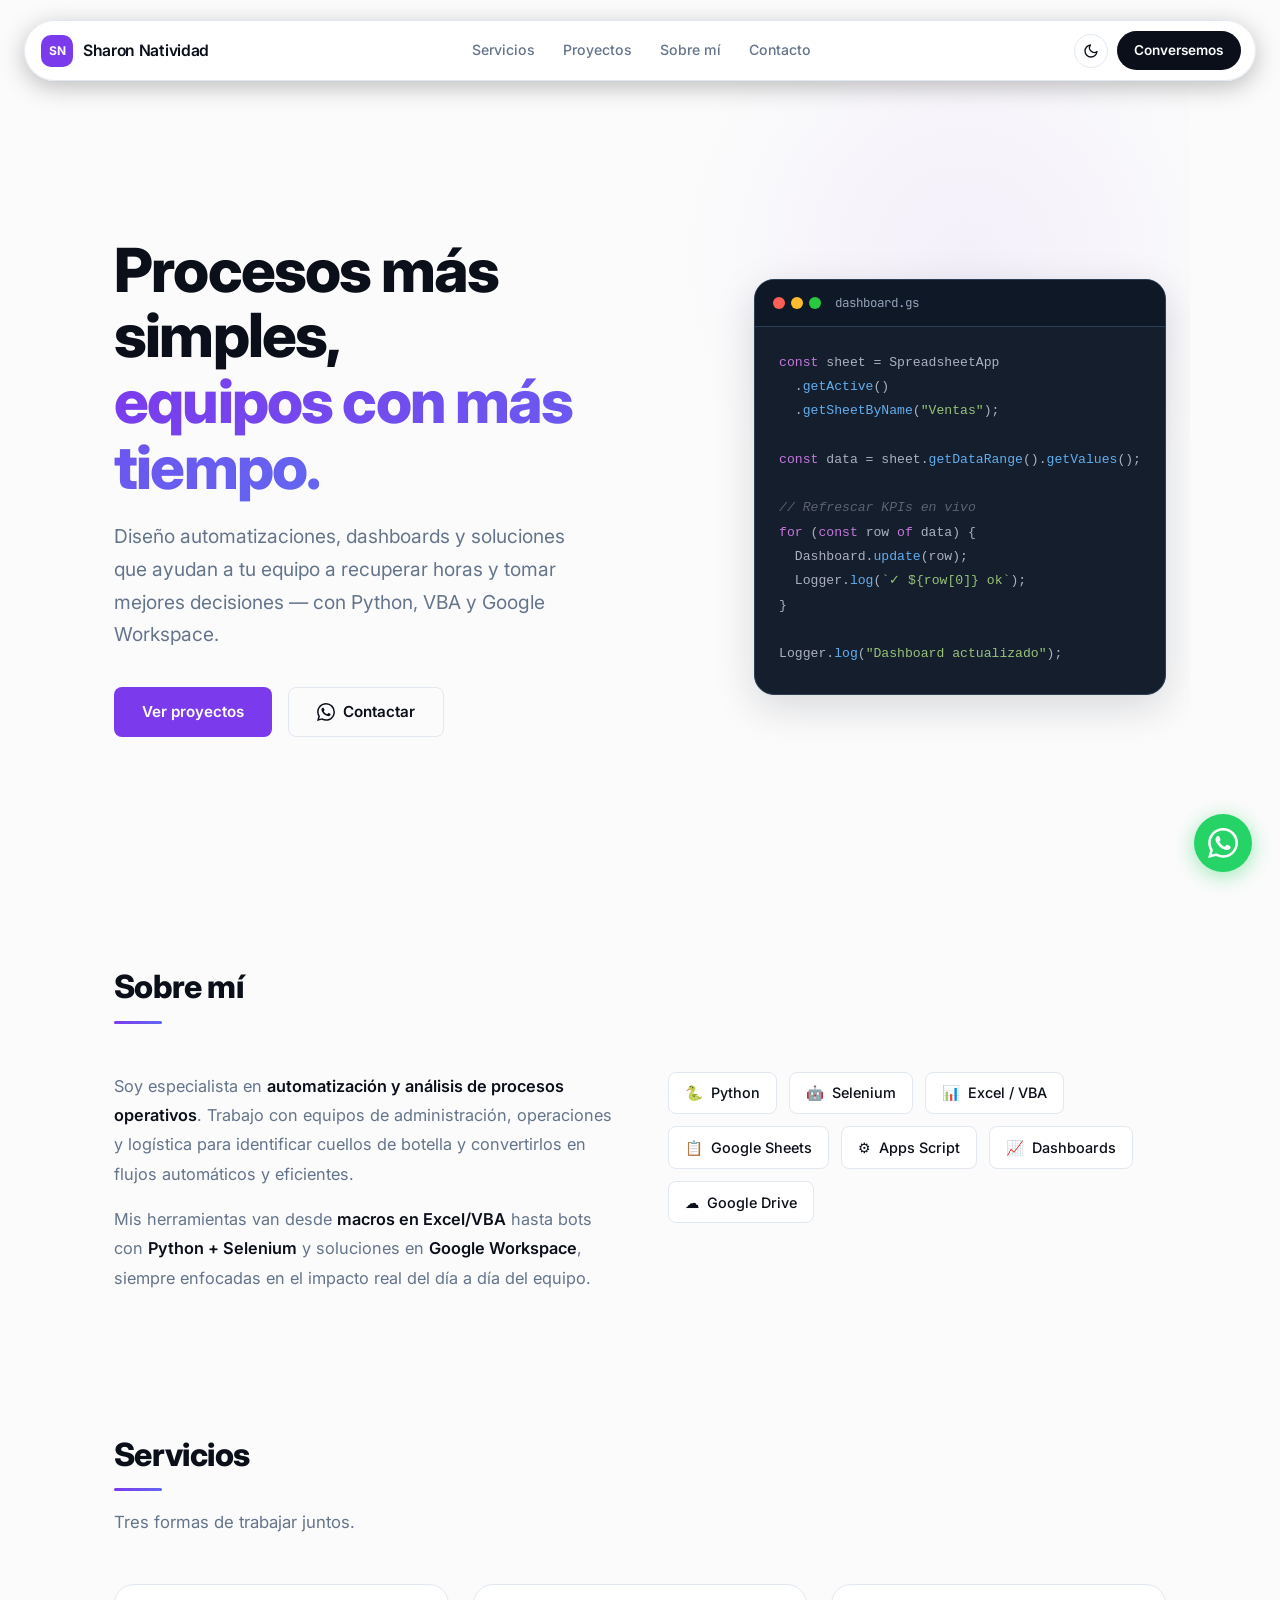
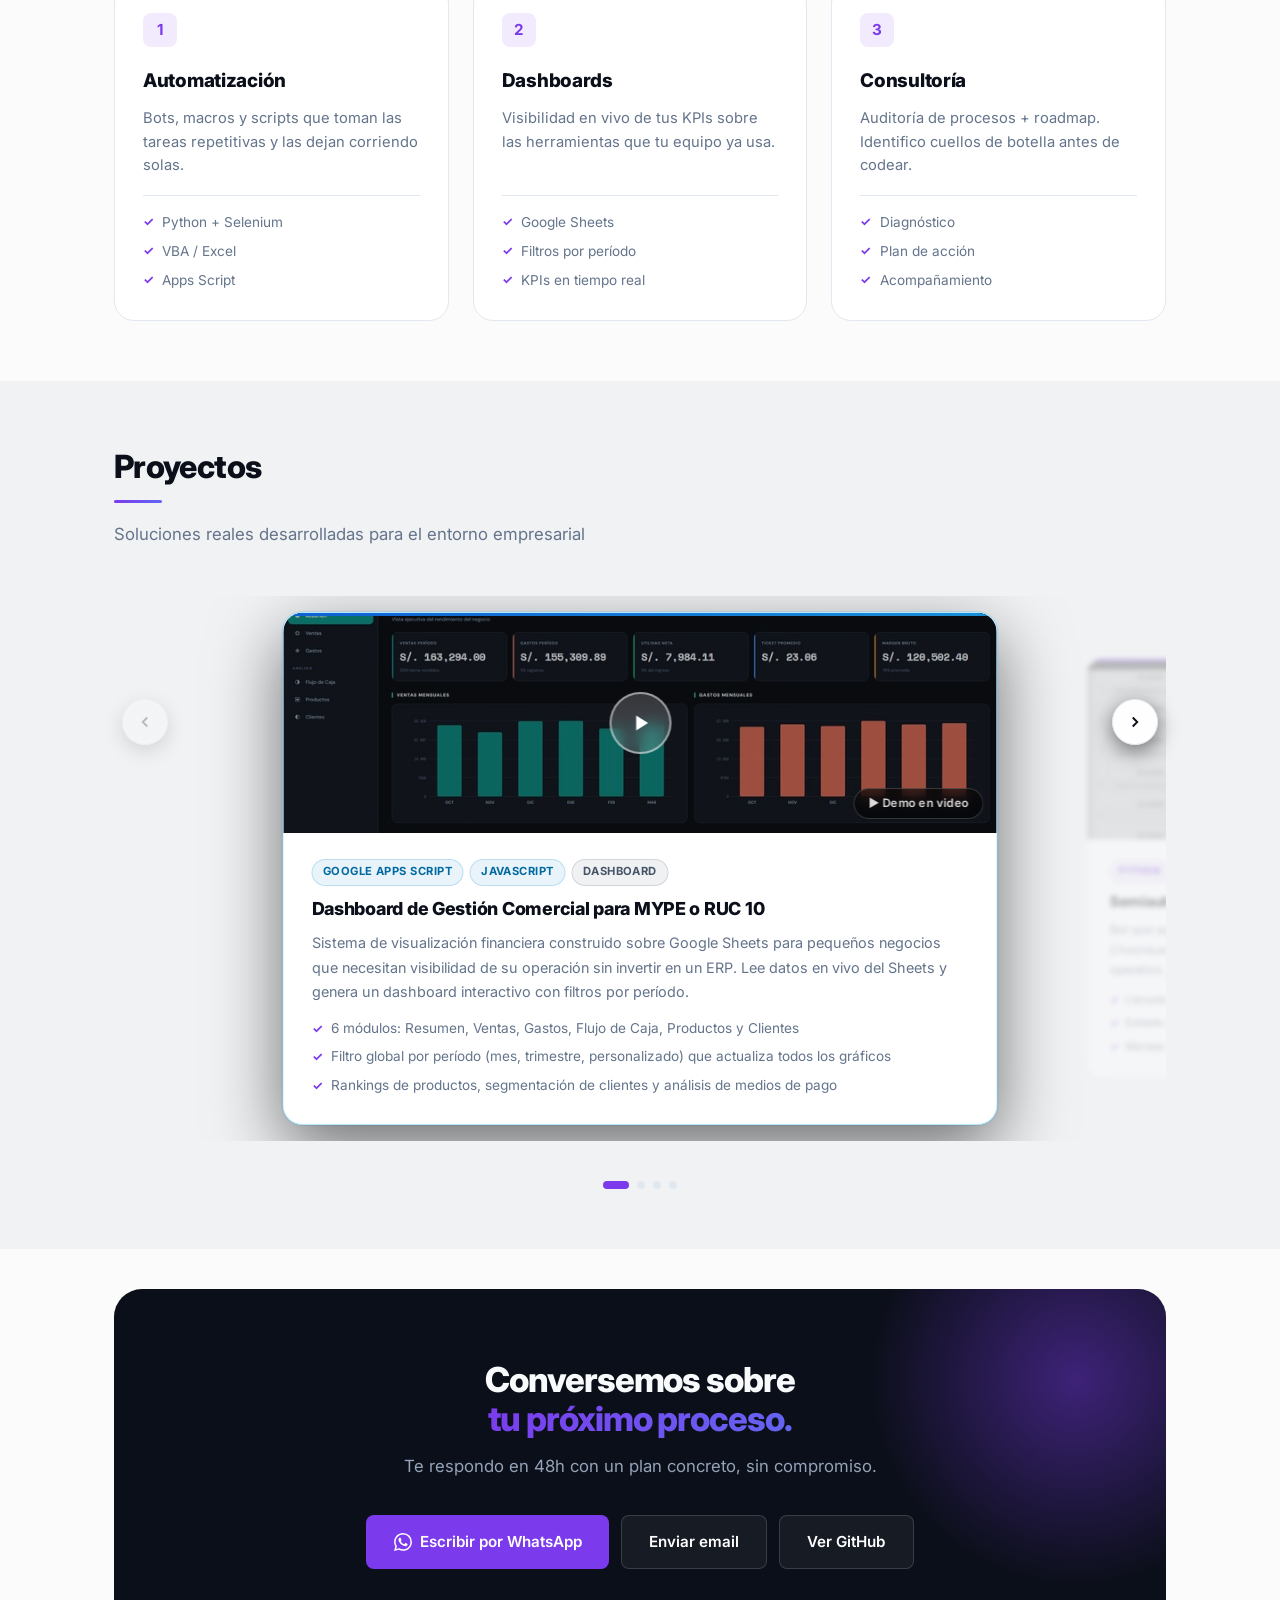
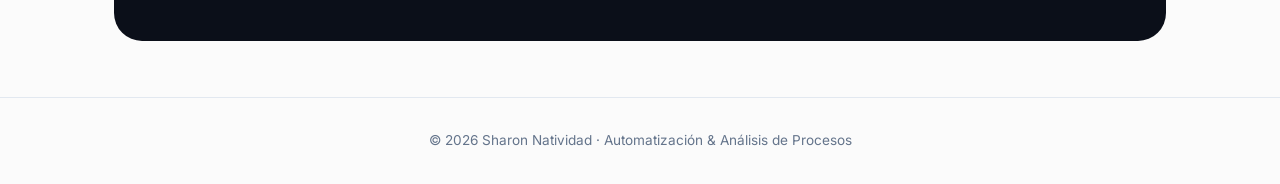
<file: index.html>
<!DOCTYPE html>
<html lang="es" data-theme="dark">

<head>
    <meta charset="UTF-8">
    <meta name="viewport" content="width=device-width, initial-scale=1.0">
    <meta name="description" content="Portafolio de Sharon Natividad – Automatización y Análisis de Procesos">
    <title>Sharon Natividad | Automatización &amp; Análisis de Procesos</title>
    <link rel="preconnect" href="https://fonts.googleapis.com">
    <link rel="preconnect" href="https://fonts.gstatic.com" crossorigin>
    <link
        href="https://fonts.googleapis.com/css2?family=Inter:wght@300;400;500;600;700;800&family=JetBrains+Mono:wght@400;500&display=swap"
        rel="stylesheet">
    <link rel="stylesheet" href="styles.css?v=11">
    <script>
        (function () {
            var saved = localStorage.getItem('theme');
            if (saved) document.documentElement.setAttribute('data-theme', saved);
            else if (window.matchMedia('(prefers-color-scheme: light)').matches)
                document.documentElement.setAttribute('data-theme', 'light');
        })();
    </script>
</head>

<body>

    <!-- ===== NAVBAR (pill flotante) ===== -->
    <header class="navbar" id="navbar">
        <a href="#" class="nav-brand">
            <div class="brand-mark">SN</div>
            <span class="brand-name">Sharon Natividad</span>
        </a>
        <nav class="nav-menu" id="navMenu">
            <a href="#servicios" class="nav-link">Servicios</a>
            <a href="#proyectos" class="nav-link">Proyectos</a>
            <a href="#sobre-mi" class="nav-link">Sobre mí</a>
            <a href="#contacto" class="nav-link">Contacto</a>
        </nav>
        <div class="nav-actions">
            <button class="theme-toggle" id="themeToggle" aria-label="Cambiar tema">
                <svg class="icon-sun" width="16" height="16" viewBox="0 0 24 24" fill="none" stroke="currentColor"
                    stroke-width="2" stroke-linecap="round" stroke-linejoin="round">
                    <circle cx="12" cy="12" r="4"></circle>
                    <path
                        d="M12 2v2M12 20v2M4.93 4.93l1.41 1.41M17.66 17.66l1.41 1.41M2 12h2M20 12h2M4.93 19.07l1.41-1.41M17.66 6.34l1.41-1.41" />
                </svg>
                <svg class="icon-moon" width="16" height="16" viewBox="0 0 24 24" fill="none" stroke="currentColor"
                    stroke-width="2" stroke-linecap="round" stroke-linejoin="round">
                    <path d="M21 12.79A9 9 0 1 1 11.21 3 7 7 0 0 0 21 12.79z" />
                </svg>
            </button>
            <a href="#contacto" class="btn-cta-nav">Conversemos</a>
            <button class="nav-hamburger" id="navToggle" aria-label="Abrir menú">
                <span></span><span></span><span></span>
            </button>
        </div>
    </header>

    <!-- ===== HERO ===== -->
    <section class="hero" id="inicio">
        <div class="hero-bg-orb"></div>
        <div class="hero-left">
            <!--<span class="hero-tag">Automatización · Análisis · Dashboards</span>-->
            <h1 class="hero-name">Procesos más simples,<br><span class="gradient-text">equipos con más tiempo.</span>
            </h1>
            <p class="hero-subtitle">Diseño automatizaciones, dashboards y soluciones que ayudan a tu equipo
                a recuperar horas y tomar mejores decisiones — con Python, VBA y Google Workspace.</p>
            <div class="hero-cta">
                <a href="#proyectos" class="btn btn-primary">Ver proyectos</a>
                <a href="https://wa.me/51949782397?text=Hola%20Sharon%2C%20vi%20tu%20portafolio%21"
                    class="btn btn-ghost" target="_blank" rel="noopener">
                    <svg class="btn-icon" viewBox="0 0 24 24" fill="currentColor">
                        <path
                            d="M17.472 14.382c-.297-.149-1.758-.867-2.03-.967-.273-.099-.471-.148-.67.15-.197.297-.767.966-.94 1.164-.173.199-.347.223-.644.075-.297-.15-1.255-.463-2.39-1.475-.883-.788-1.48-1.761-1.653-2.059-.173-.297-.018-.458.13-.606.134-.133.298-.347.446-.52.149-.174.198-.298.298-.497.099-.198.05-.371-.025-.52-.075-.149-.669-1.612-.916-2.207-.242-.579-.487-.5-.669-.51-.173-.008-.371-.01-.57-.01-.198 0-.52.074-.792.372-.272.297-1.04 1.016-1.04 2.479 0 1.462 1.065 2.875 1.213 3.074.149.198 2.096 3.2 5.077 4.487.709.306 1.262.489 1.694.625.712.227 1.36.195 1.871.118.571-.085 1.758-.719 2.006-1.413.248-.694.248-1.289.173-1.413-.074-.124-.272-.198-.57-.347m-5.421 7.403h-.004a9.87 9.87 0 01-5.031-1.378l-.361-.214-3.741.982.998-3.648-.235-.374a9.86 9.86 0 01-1.51-5.26c.001-5.45 4.436-9.884 9.888-9.884 2.64 0 5.122 1.03 6.988 2.898a9.825 9.825 0 012.893 6.994c-.003 5.45-4.437 9.884-9.885 9.884m8.413-18.297A11.815 11.815 0 0012.05 0C5.495 0 .16 5.335.157 11.892c0 2.096.547 4.142 1.588 5.945L.057 24l6.305-1.654a11.882 11.882 0 005.683 1.448h.005c6.554 0 11.89-5.335 11.893-11.893a11.821 11.821 0 00-3.48-8.413Z" />
                    </svg>
                    Contactar
                </a>
            </div>
        </div>
        <div class="hero-right">
            <div class="code-window">
                <div class="code-titlebar">
                    <div class="code-dots">
                        <span class="dot-red"></span>
                        <span class="dot-yellow"></span>
                        <span class="dot-green"></span>
                    </div>
                    <span class="code-fname">dashboard.gs</span>
                </div>
                <div class="code-body">
                    <pre><span class="c-kw">const</span> sheet = SpreadsheetApp
  .<span class="c-fn">getActive</span>()
  .<span class="c-fn">getSheetByName</span>(<span class="c-str">"Ventas"</span>);

<span class="c-kw">const</span> data = sheet.<span class="c-fn">getDataRange</span>().<span class="c-fn">getValues</span>();

<span class="c-cm">// Refrescar KPIs en vivo</span>
<span class="c-kw">for</span> (<span class="c-kw">const</span> row <span class="c-kw">of</span> data) {
  Dashboard.<span class="c-fn">update</span>(row);
  Logger.<span class="c-fn">log</span>(<span class="c-str">`✓ ${row[0]} ok`</span>);
}

Logger.<span class="c-fn">log</span>(<span class="c-str">"Dashboard actualizado"</span>);</pre>
                </div>
            </div>
        </div>
    </section>

    <!-- ===== SOBRE MÍ ===== -->
    <section class="section" id="sobre-mi">
        <div class="container">
            <h2 class="section-title">Sobre mí</h2>
            <div class="about-grid">
                <div class="about-text">
                    <p>
                        Soy especialista en <strong>automatización y análisis de procesos operativos</strong>.
                        Trabajo con equipos de administración, operaciones y logística para identificar
                        cuellos de botella y convertirlos en flujos automáticos y eficientes.
                    </p>
                    <p>
                        Mis herramientas van desde <strong>macros en Excel/VBA</strong> hasta bots con
                        <strong>Python + Selenium</strong> y soluciones en <strong>Google Workspace</strong>,
                        siempre enfocadas en el impacto real del día a día del equipo.
                    </p>
                </div>
                <div class="skills-list">
                    <div class="skill-badge"><span>🐍</span> Python</div>
                    <div class="skill-badge"><span>🤖</span> Selenium</div>
                    <div class="skill-badge"><span>📊</span> Excel / VBA</div>
                    <div class="skill-badge"><span>📋</span> Google Sheets</div>
                    <div class="skill-badge"><span>⚙️</span> Apps Script</div>
                    <div class="skill-badge"><span>📈</span> Dashboards</div>
                    <div class="skill-badge"><span>☁️</span> Google Drive</div>
                </div>
            </div>
        </div>
    </section>

    <!-- ===== SERVICIOS ===== -->
    <section class="section" id="servicios">
        <div class="container">
            <h2 class="section-title">Servicios</h2>
            <p class="section-sub">Tres formas de trabajar juntos.</p>
            <div class="services-grid">
                <article class="service-card">
                    <div class="service-num">1</div>
                    <h3>Automatización</h3>
                    <p>Bots, macros y scripts que toman las tareas repetitivas y las dejan corriendo solas.</p>
                    <ul class="service-list">
                        <li>Python + Selenium</li>
                        <li>VBA / Excel</li>
                        <li>Apps Script</li>
                    </ul>
                </article>
                <article class="service-card">
                    <div class="service-num">2</div>
                    <h3>Dashboards</h3>
                    <p>Visibilidad en vivo de tus KPIs sobre las herramientas que tu equipo ya usa.</p>
                    <ul class="service-list">
                        <li>Google Sheets</li>
                        <li>Filtros por período</li>
                        <li>KPIs en tiempo real</li>
                    </ul>
                </article>
                <article class="service-card">
                    <div class="service-num">3</div>
                    <h3>Consultoría</h3>
                    <p>Auditoría de procesos + roadmap. Identifico cuellos de botella antes de codear.</p>
                    <ul class="service-list">
                        <li>Diagnóstico</li>
                        <li>Plan de acción</li>
                        <li>Acompañamiento</li>
                    </ul>
                </article>
            </div>
        </div>
    </section>

    <!-- ===== PROYECTOS ===== -->
    <section class="section section-alt" id="proyectos">
        <div class="container">
            <h2 class="section-title">Proyectos</h2>
            <p class="section-sub">Soluciones reales desarrolladas para el entorno empresarial</p>

            <div class="carousel-wrapper">
                <div class="carousel-viewport">
                    <div class="carousel-track" id="carouselTrack">

                        <!-- Proyecto 1: Dashboard de Gestión — Café Aroma -->
                        <article class="project-card accent-blue">
                            <div class="card-thumb thumb-1" data-video="assets/demo-cafe-aroma.mp4">
                                <div class="card-thumb-overlay">
                                    <div class="play-circle">
                                        <svg viewBox="0 0 24 24" fill="white" width="26" height="26">
                                            <path d="M8 5v14l11-7z" />
                                        </svg>
                                    </div>
                                </div>
                                <span class="demo-badge">▶ Demo en video</span>
                            </div>
                            <div class="card-body">
                                <div class="card-tags">
                                    <span class="tag t-blue">Google Apps Script</span>
                                    <span class="tag t-blue">JavaScript</span>
                                    <span class="tag t-gray">Dashboard</span>
                                </div>
                                <h3>Dashboard de Gestión Comercial para MYPE o RUC 10</h3>
                                <p>Sistema de visualización financiera construido sobre Google Sheets para pequeños
                                    negocios que necesitan visibilidad de su operación sin invertir en un ERP. Lee datos
                                    en vivo del Sheets y genera un dashboard interactivo con filtros por período.</p>
                                <ul class="card-list">
                                    <li>6 módulos: Resumen, Ventas, Gastos, Flujo de Caja, Productos y Clientes</li>
                                    <li>Filtro global por período (mes, trimestre, personalizado) que actualiza todos
                                        los gráficos</li>
                                    <li>Rankings de productos, segmentación de clientes y análisis de medios de pago
                                    </li>
                                </ul>
                            </div>
                        </article>

                        <!-- Proyecto 2: Selenium Guías de Remisión -->
                        <article class="project-card accent-purple">
                            <div class="card-thumb thumb-2" data-video="assets/demo-selenium.mp4">
                                <div class="card-thumb-overlay">
                                    <div class="play-circle">
                                        <svg viewBox="0 0 24 24" fill="white" width="26" height="26">
                                            <path d="M8 5v14l11-7z" />
                                        </svg>
                                    </div>
                                </div>
                                <span class="demo-badge">▶ Demo en video</span>
                            </div>
                            <div class="card-body">
                                <div class="card-tags">
                                    <span class="tag t-purple">Python</span>
                                    <span class="tag t-purple">Selenium</span>
                                    <span class="tag t-gray">Chromium</span>
                                </div>
                                <h3>Semiautomatización de Guías de Remisión</h3>
                                <p>Bot que automatiza el llenado masivo de items en las guías de remisión en el portal
                                    eFact. Usa Chromium en lugar de Chrome para mantener estabilidad ante
                                    actualizaciones del sistema operativo.</p>
                                <ul class="card-list">
                                    <li>Llenado masivo de items desde archivo de datos con limpieza de datos previa</li>
                                    <li>Estable ante actualizaciones del SO</li>
                                    <li>Manejo automático de errores y reintentos</li>
                                </ul>
                            </div>
                        </article>

                        <!-- Proyecto 3: Caja Chica Operaciones -->
                        <article class="project-card accent-green">
                            <div class="card-thumb thumb-3" data-video="assets/demo-cajachica.mp4">
                                <div class="card-thumb-overlay">
                                    <div class="play-circle">
                                        <svg viewBox="0 0 24 24" fill="white" width="26" height="26">
                                            <path d="M8 5v14l11-7z" />
                                        </svg>
                                    </div>
                                </div>
                                <span class="demo-badge">▶ Demo en video</span>
                            </div>
                            <div class="card-body">
                                <div class="card-tags">
                                    <span class="tag t-green">Google Sheets</span>
                                    <span class="tag t-green">Apps Script</span>
                                    <span class="tag t-green">Drive</span>
                                </div>
                                <h3>Caja Chica Operaciones — Gestión de Fotos</h3>
                                <p>Solución en Google Sheets que permite al asistente subir comprobantes fotográficos
                                    directamente desde la planilla. Reemplazó la búsqueda manual en WhatsApp por acceso
                                    directo a Drive corporativo.</p>
                                <ul class="card-list">
                                    <li>Eliminó la búsqueda manual en WhatsApp</li>
                                    <li>Fotos organizadas por línea de negocio en Drive</li>
                                    <li>Estado automático: Completo / Con fotos</li>
                                </ul>
                            </div>
                        </article>

                        <!-- Proyecto 4: Asignación de Combustible -->
                        <article class="project-card accent-orange">
                            <div class="card-thumb thumb-4" data-video="assets/demo-combustible.mp4">
                                <div class="card-thumb-overlay">
                                    <div class="play-circle">
                                        <svg viewBox="0 0 24 24" fill="white" width="26" height="26">
                                            <path d="M8 5v14l11-7z" />
                                        </svg>
                                    </div>
                                </div>
                                <span class="demo-badge">▶ Demo en video</span>
                            </div>
                            <div class="card-body">
                                <div class="card-tags">
                                    <span class="tag t-orange">VBA</span>
                                    <span class="tag t-orange">Excel</span>
                                    <span class="tag t-gray">Macro</span>
                                </div>
                                <h3>Asignación de Combustible por Negocio</h3>
                                <p>Macro Excel para la gestión de combustible de flota. El asistente registra los viajes
                                    por vehículo (PLACA_XXX / PLACA_YYY), cierra el corte y el sistema distribuye el
                                    costo
                                    entre negocios automáticamente.</p>
                                <ul class="card-list">
                                    <li>Gestión de cortes por vehículo</li>
                                    <li>Distribución automática de costos por negocio</li>
                                    <li>Panel de edición e historial de cortes</li>
                                </ul>
                            </div>
                        </article>

                    </div>
                </div>

                <button class="carousel-btn" id="carouselPrev" aria-label="Proyecto anterior">
                    <svg viewBox="0 0 24 24" fill="none" stroke="currentColor" stroke-width="2.5" width="18"
                        height="18">
                        <path d="M15 18l-6-6 6-6" />
                    </svg>
                </button>
                <button class="carousel-btn" id="carouselNext" aria-label="Proyecto siguiente">
                    <svg viewBox="0 0 24 24" fill="none" stroke="currentColor" stroke-width="2.5" width="18"
                        height="18">
                        <path d="M9 18l6-6-6-6" />
                    </svg>
                </button>

                <div class="carousel-dots" id="carouselDots">
                    <button class="dot" data-index="0" aria-label="Proyecto 1"></button>
                    <button class="dot" data-index="1" aria-label="Proyecto 2"></button>
                    <button class="dot" data-index="2" aria-label="Proyecto 3"></button>
                    <button class="dot" data-index="3" aria-label="Proyecto 4"></button>
                </div>
            </div>
        </div>
    </section>

    <!-- ===== CONTACTO (CTA card con glow) ===== -->
    <section class="cta-section" id="contacto">
        <div class="container">
            <div class="cta-card">
                <div class="cta-glow"></div>
                <h2>Conversemos sobre<br><span class="gradient-text">tu próximo proceso.</span></h2>
                <p>Te respondo en 48h con un plan concreto, sin compromiso.</p>
                <div class="cta-actions">
                    <a href="https://wa.me/51949782397?text=Hola%20Sharon%2C%20vi%20tu%20portafolio%20y%20me%20interesa%20hablar%20contigo"
                        class="btn btn-primary" target="_blank" rel="noopener">
                        <svg class="btn-icon" viewBox="0 0 24 24" fill="currentColor">
                            <path
                                d="M17.472 14.382c-.297-.149-1.758-.867-2.03-.967-.273-.099-.471-.148-.67.15-.197.297-.767.966-.94 1.164-.173.199-.347.223-.644.075-.297-.15-1.255-.463-2.39-1.475-.883-.788-1.48-1.761-1.653-2.059-.173-.297-.018-.458.13-.606.134-.133.298-.347.446-.52.149-.174.198-.298.298-.497.099-.198.05-.371-.025-.52-.075-.149-.669-1.612-.916-2.207-.242-.579-.487-.5-.669-.51-.173-.008-.371-.01-.57-.01-.198 0-.52.074-.792.372-.272.297-1.04 1.016-1.04 2.479 0 1.462 1.065 2.875 1.213 3.074.149.198 2.096 3.2 5.077 4.487.709.306 1.262.489 1.694.625.712.227 1.36.195 1.871.118.571-.085 1.758-.719 2.006-1.413.248-.694.248-1.289.173-1.413-.074-.124-.272-.198-.57-.347m-5.421 7.403h-.004a9.87 9.87 0 01-5.031-1.378l-.361-.214-3.741.982.998-3.648-.235-.374a9.86 9.86 0 01-1.51-5.26c.001-5.45 4.436-9.884 9.888-9.884 2.64 0 5.122 1.03 6.988 2.898a9.825 9.825 0 012.893 6.994c-.003 5.45-4.437 9.884-9.885 9.884m8.413-18.297A11.815 11.815 0 0012.05 0C5.495 0 .16 5.335.157 11.892c0 2.096.547 4.142 1.588 5.945L.057 24l6.305-1.654a11.882 11.882 0 005.683 1.448h.005c6.554 0 11.89-5.335 11.893-11.893a11.821 11.821 0 00-3.48-8.413Z" />
                        </svg>
                        Escribir por WhatsApp
                    </a>
                    <a href="mailto:natize.sh7@gmail.com" class="btn btn-ghost">
                        Enviar email
                    </a>
                    <a href="https://github.com/SharonNatize" class="btn btn-ghost" target="_blank" rel="noopener">
                        Ver GitHub
                    </a>
                </div>
            </div>
        </div>
    </section>

    <!-- ===== FOOTER ===== -->
    <footer class="footer">
        <p>© <span id="year"></span> Sharon Natividad · Automatización &amp; Análisis de Procesos</p>
    </footer>

    <!-- ===== WHATSAPP FLOTANTE ===== -->
    <a class="wa-float" href="https://wa.me/51949782397?text=Hola%20Sharon%2C%20vi%20tu%20portafolio%21" target="_blank"
        rel="noopener" aria-label="Contactar por WhatsApp">
        <svg viewBox="0 0 24 24" fill="white" width="30" height="30">
            <path
                d="M17.472 14.382c-.297-.149-1.758-.867-2.03-.967-.273-.099-.471-.148-.67.15-.197.297-.767.966-.94 1.164-.173.199-.347.223-.644.075-.297-.15-1.255-.463-2.39-1.475-.883-.788-1.48-1.761-1.653-2.059-.173-.297-.018-.458.13-.606.134-.133.298-.347.446-.52.149-.174.198-.298.298-.497.099-.198.05-.371-.025-.52-.075-.149-.669-1.612-.916-2.207-.242-.579-.487-.5-.669-.51-.173-.008-.371-.01-.57-.01-.198 0-.52.074-.792.372-.272.297-1.04 1.016-1.04 2.479 0 1.462 1.065 2.875 1.213 3.074.149.198 2.096 3.2 5.077 4.487.709.306 1.262.489 1.694.625.712.227 1.36.195 1.871.118.571-.085 1.758-.719 2.006-1.413.248-.694.248-1.289.173-1.413-.074-.124-.272-.198-.57-.347m-5.421 7.403h-.004a9.87 9.87 0 01-5.031-1.378l-.361-.214-3.741.982.998-3.648-.235-.374a9.86 9.86 0 01-1.51-5.26c.001-5.45 4.436-9.884 9.888-9.884 2.64 0 5.122 1.03 6.988 2.898a9.825 9.825 0 012.893 6.994c-.003 5.45-4.437 9.884-9.885 9.884m8.413-18.297A11.815 11.815 0 0012.05 0C5.495 0 .16 5.335.157 11.892c0 2.096.547 4.142 1.588 5.945L.057 24l6.305-1.654a11.882 11.882 0 005.683 1.448h.005c6.554 0 11.89-5.335 11.893-11.893a11.821 11.821 0 00-3.48-8.413Z" />
        </svg>
    </a>

    <!-- ===== MODAL DEMO ===== -->
    <div class="modal-overlay" id="demoModal" role="dialog" aria-modal="true" aria-label="Demo del proyecto">
        <div class="modal-inner">
            <button class="modal-close" id="modalClose" aria-label="Cerrar">
                <svg viewBox="0 0 24 24" fill="none" stroke="currentColor" stroke-width="2.5" width="18" height="18">
                    <path d="M18 6L6 18M6 6l12 12" />
                </svg>
            </button>
            <video class="modal-video" id="modalVideo" controls></video>
        </div>
    </div>

    <script src="script.js?v=8"></script>
</body>

</html>
</file>
<file: styles.css>
/* ===========================================
   SHARON NATIVIDAD · PORTFOLIO
   styles.css · v2 · Peek Carousel mejorado
   =========================================== */

:root {
    --bg:         #0B0F19;
    --bg-alt:     #0F1525;
    --surface:    #0F1525;
    --surface2:   #1E293B;
    --border:     #1E293B;
    --text:       #F8FAFC;
    --text-muted: #94A3B8;
    --accent:     #7C3AED;
    --accent2:    #A78BFA;
    --green:      #4ade80;
    --orange:     #fb923c;
    --wa:         #25D366;
    --radius:     12px;
    --radius-lg:  20px;
    --shadow:     0 4px 24px rgba(0, 0, 0, .4);
    --transition: 0.25s ease;
}

[data-theme="light"] {
    --bg:         #FBFBFB;
    --bg-alt:     #F1F2F4;
    --surface:    #FFFFFF;
    --surface2:   #F1F5F9;
    --border:     #E2E8F0;
    --text:       #0B0F19;
    --text-muted: #64748B;
    --accent:     #7C3AED;
    --accent2:    #6366F1;
    --green:      #16a34a;
    --orange:     #ea580c;
    --shadow:     0 4px 24px rgba(15, 23, 42, .08);
}

html { transition: background-color 0.3s ease, color 0.3s ease; }

*, *::before, *::after { box-sizing: border-box; margin: 0; padding: 0; }
html { scroll-behavior: smooth; font-size: 16px; }
body { font-family: 'Inter', system-ui, -apple-system, sans-serif; background: var(--bg); color: var(--text); line-height: 1.6; overflow-x: hidden; }
a { text-decoration: none; color: inherit; }
ul { list-style: none; }
img, svg { display: block; }

/* ===== UTILITIES ===== */
.container { max-width: 1100px; margin: 0 auto; padding: 0 1.5rem; }
.section { padding: 3.75rem 0; }
.section-alt { background: var(--bg-alt); }
.section-title { font-size: clamp(1.6rem, 3vw, 2rem); font-weight: 800; letter-spacing: -0.02em; display: inline-block; margin-bottom: 0.5rem; }
.section-title::after { content: ''; display: block; width: 48px; height: 3px; background: linear-gradient(90deg, var(--accent), var(--accent2)); border-radius: 2px; margin-top: 0.5rem; }
.section-sub { color: var(--text-muted); font-size: 1.05rem; margin-top: 0.6rem; margin-bottom: 3rem; }
.accent { color: var(--accent); }
.gradient-text { background: linear-gradient(135deg, var(--accent) 0%, var(--accent2) 100%); -webkit-background-clip: text; -webkit-text-fill-color: transparent; background-clip: text; }

/* ===== BUTTONS ===== */
.btn { display: inline-flex; align-items: center; gap: 0.5rem; padding: 0.75rem 1.75rem; border-radius: 8px; font-weight: 600; font-size: 0.95rem; cursor: pointer; border: none; transition: all var(--transition); white-space: nowrap; }
.btn-primary { background: var(--accent); color: #ffffff; }
.btn-primary:hover { background: #A78BFA; transform: translateY(-2px); box-shadow: 0 8px 24px rgba(124, 58, 237, 0.3); }
.btn-ghost { background: transparent; color: var(--text); border: 1.5px solid var(--border); }
.btn-ghost:hover { border-color: var(--accent); color: var(--accent); transform: translateY(-2px); }
.btn-icon { width: 18px; height: 18px; flex-shrink: 0; }
.btn-wa { background: var(--wa); color: #fff; padding: 0.9rem 2rem; font-size: 1rem; gap: 0.6rem; }
.btn-wa:hover { background: #1dba5a; transform: translateY(-2px); box-shadow: 0 8px 24px rgba(37, 211, 102, 0.35); }
.btn-gh { background: var(--surface); color: var(--text); border: 1.5px solid var(--border); padding: 0.9rem 2rem; font-size: 1rem; gap: 0.6rem; }
.btn-gh:hover { border-color: var(--text-muted); transform: translateY(-2px); }

/* ===== NAVBAR (pill flotante) ===== */
.navbar {
    position: sticky;
    top: 20px;
    z-index: 100;
    margin: 20px 24px 0;
    padding: 10px 14px 10px 16px;
    background: rgba(11, 15, 25, 0.85);
    backdrop-filter: blur(14px);
    -webkit-backdrop-filter: blur(14px);
    border: 1px solid var(--border);
    border-radius: 999px;
    display: flex;
    align-items: center;
    justify-content: space-between;
    gap: 1rem;
    box-shadow: 0 6px 24px rgba(0, 0, 0, 0.25);
    transition: box-shadow var(--transition);
}
.nav-brand { display: flex; align-items: center; gap: 10px; font-size: 0.98rem; font-weight: 600; letter-spacing: -0.02em; color: var(--text); }
.brand-mark { width: 32px; height: 32px; background: var(--accent); border-radius: 10px; display: grid; place-items: center; color: #ffffff; font-size: 12px; font-weight: 700; letter-spacing: 0; }
.brand-name { white-space: nowrap; }
.nav-menu { display: flex; gap: 1.75rem; }
.nav-link { font-size: 0.88rem; font-weight: 500; color: var(--text-muted); position: relative; transition: color var(--transition); }
.nav-link::after { content: ''; position: absolute; bottom: -4px; left: 0; width: 0; height: 2px; background: var(--accent); border-radius: 2px; transition: width var(--transition); }
.nav-link:hover { color: var(--text); }
.nav-link:hover::after { width: 100%; }
.nav-hamburger { display: none; flex-direction: column; gap: 5px; background: none; border: none; cursor: pointer; padding: 4px; }
.nav-hamburger span { display: block; width: 22px; height: 2px; background: var(--text); border-radius: 2px; transition: all var(--transition); }
.nav-actions { display: flex; align-items: center; gap: 0.55rem; }
.theme-toggle { width: 34px; height: 34px; border-radius: 50%; background: transparent; border: 1px solid var(--border); color: var(--text); cursor: pointer; display: grid; place-items: center; transition: all var(--transition); padding: 0; }
.theme-toggle:hover { border-color: var(--accent); color: var(--accent); background: var(--surface2); }
.theme-toggle .icon-moon { display: none; }
[data-theme="light"] .theme-toggle .icon-sun { display: none; }
[data-theme="light"] .theme-toggle .icon-moon { display: block; }
.btn-cta-nav { background: var(--text); color: var(--bg); padding: 0.55rem 1.1rem; border-radius: 999px; font-size: 0.85rem; font-weight: 600; transition: all var(--transition); white-space: nowrap; border: none; cursor: pointer; }
.btn-cta-nav:hover { transform: translateY(-1px); box-shadow: 0 4px 14px rgba(0, 0, 0, 0.18); }

/* ===== HERO ===== */
.hero { position: relative; min-height: calc(100vh - 80px); display: flex; align-items: center; gap: 3.5rem; padding: 3.5rem 1.5rem 4rem; max-width: 1100px; margin: 0 auto; overflow: hidden; }
.hero-bg-orb { position: absolute; top: -150px; right: -100px; width: 650px; height: 650px; border-radius: 50%; background: radial-gradient(circle, rgba(124, 58, 237, 0.07) 0%, transparent 65%); pointer-events: none; z-index: 0; }
.hero-left { flex: 1; min-width: 0; position: relative; z-index: 1; }
.hero-tag { display: inline-block; background: rgba(124, 58, 237, 0.1); color: var(--accent); border: 1px solid rgba(124, 58, 237, 0.22); border-radius: 100px; padding: 0.35rem 1rem; font-size: 0.78rem; font-weight: 700; letter-spacing: 0.08em; text-transform: uppercase; margin-bottom: 1.5rem; }
.hero-name { font-size: clamp(2.2rem, 5.2vw, 3.8rem); font-weight: 800; line-height: 1.08; letter-spacing: -0.03em; margin-bottom: 1.25rem; }
.hero-subtitle { font-size: 1.2rem; color: var(--text-muted); max-width: 480px; line-height: 1.7; margin-bottom: 2.25rem; }
.hero-cta { display: flex; gap: 1rem; flex-wrap: wrap; }
.hero-right { flex: 0 0 400px; position: relative; z-index: 1; }

/* ===== CODE WINDOW ===== */
.code-window { background: #141e2d; color: #abb2bf; border: 1px solid var(--border); border-radius: var(--radius-lg); overflow: hidden; box-shadow: var(--shadow), 0 0 80px rgba(124, 58, 237, 0.05); font-family: 'JetBrains Mono', 'Courier New', monospace; animation: float 5s ease-in-out infinite; }
@keyframes float { 0%, 100% { transform: translateY(0); } 50% { transform: translateY(-8px); } }
.code-titlebar { display: flex; align-items: center; gap: 0.5rem; padding: 0.8rem 1.1rem; background: #0f1826; border-bottom: 1px solid var(--border); }
.code-dots { display: flex; gap: 6px; }
.dot-red    { width: 12px; height: 12px; border-radius: 50%; background: #ff5f57; }
.dot-yellow { width: 12px; height: 12px; border-radius: 50%; background: #febc2e; }
.dot-green  { width: 12px; height: 12px; border-radius: 50%; background: #28c840; }
.code-fname { margin-left: 0.4rem; font-size: 0.78rem; color: var(--text-muted); }
.code-body { padding: 1.5rem 1.5rem 1.75rem; font-size: 0.82rem; line-height: 1.85; overflow-x: auto; }
.code-body pre { white-space: pre; }
.c-kw  { color: #c678dd; }
.c-str { color: #98c379; }
.c-cm  { color: #5c6370; font-style: italic; }
.c-fn  { color: #61afef; }

/* ===== ABOUT ===== */
.about-grid { display: grid; grid-template-columns: 1fr 1fr; gap: 3.5rem; align-items: start; margin-top: 2.5rem; }
.about-text p { color: var(--text-muted); font-size: 1.02rem; line-height: 1.8; margin-bottom: 1rem; }
.about-text strong { color: var(--text); font-weight: 600; }
.skills-list { display: flex; flex-wrap: wrap; gap: 0.75rem; align-content: flex-start; }
.skill-badge { display: flex; align-items: center; gap: 0.5rem; background: var(--surface); border: 1px solid var(--border); border-radius: 8px; padding: 0.55rem 1rem; font-size: 0.9rem; font-weight: 500; transition: all var(--transition); cursor: default; }
.skill-badge:hover { border-color: var(--accent); background: rgba(124, 58, 237, 0.07); transform: translateY(-2px); }

/* ===== SERVICES ===== */
.services-grid { display: grid; grid-template-columns: repeat(3, 1fr); gap: 1.5rem; margin-top: 2.5rem; }
.service-card { background: var(--surface); border: 1px solid var(--border); border-radius: var(--radius-lg); padding: 1.75rem; display: flex; flex-direction: column; gap: 0.7rem; transition: border-color var(--transition), transform var(--transition); }
.service-card:hover { border-color: var(--accent); transform: translateY(-3px); }
.service-num { width: 34px; height: 34px; background: rgba(124, 58, 237, 0.13); color: var(--accent); border-radius: 8px; display: grid; place-items: center; font-weight: 700; font-size: 0.95rem; margin-bottom: 0.5rem; }
.service-card h3 { font-size: 1.18rem; font-weight: 800; letter-spacing: -0.015em; color: var(--text); }
.service-card > p { color: var(--text-muted); font-size: 0.92rem; line-height: 1.6; margin-bottom: 0.4rem; }
.service-list { display: flex; flex-direction: column; gap: 0.45rem; padding-top: 1rem; border-top: 1px solid var(--border); margin-top: auto; }
.service-list li { font-size: 0.85rem; color: var(--text-muted); padding-left: 1.2rem; position: relative; }
.service-list li::before { content: '✓'; position: absolute; left: 0; color: var(--accent); font-size: 0.78rem; font-weight: 700; }

/* ===========================================
   PEEK CAROUSEL v2 — más dramático
   =========================================== */
.carousel-wrapper { position: relative; padding-bottom: 3rem; }
.carousel-viewport { overflow: hidden; padding: 1rem 0; }
.carousel-track { display: flex; gap: 1.5rem; transition: transform 0.5s cubic-bezier(0.4, 0, 0.2, 1); will-change: transform; }

.carousel-btn {
    position: absolute;
    top: calc(1rem + 110px);
    transform: translateY(-50%);
    z-index: 10;
    width: 46px;
    height: 46px;
    border-radius: 50%;
    background: rgba(30, 41, 59, 0.9);
    backdrop-filter: blur(10px);
    -webkit-backdrop-filter: blur(10px);
    border: 1.5px solid var(--border);
    color: var(--text);
    cursor: pointer;
    display: flex;
    align-items: center;
    justify-content: center;
    transition: all var(--transition);
    box-shadow: 0 6px 20px rgba(0, 0, 0, 0.5);
}
.carousel-btn:hover {
    border-color: var(--accent);
    color: var(--accent);
    background: rgba(124, 58, 237, 0.12);
    transform: translateY(-50%) scale(1.08);
}
.carousel-btn:disabled { opacity: 0.25; cursor: default; pointer-events: none; }
#carouselPrev { left: 0.5rem; }
#carouselNext { right: 0.5rem; }

.carousel-dots { position: absolute; bottom: 0; left: 50%; transform: translateX(-50%); display: flex; gap: 0.5rem; align-items: center; }
.dot { width: 8px; height: 8px; border-radius: 50%; border: none; background: var(--border); cursor: pointer; padding: 0; transition: all var(--transition); }
.dot.active { background: var(--accent); width: 26px; border-radius: 4px; }

/* ===== PROJECT CARD — peek effect marcado ===== */
.project-card {
    background: var(--surface);
    border: 1px solid var(--border);
    border-radius: var(--radius-lg);
    overflow: hidden;
    display: flex;
    flex-direction: column;
    position: relative;
    flex: 0 0 68%;
    opacity: 0.3;
    transform: scale(0.82);
    filter: blur(3px);
    cursor: pointer;
    transition: opacity 0.5s ease, transform 0.5s ease, filter 0.5s ease,
                border-color var(--transition), box-shadow var(--transition);
}
.project-card.is-active {
    opacity: 1;
    transform: scale(1);
    filter: none;
    cursor: default;
}
.project-card.is-active.accent-blue   { box-shadow: 0 24px 70px rgba(0,0,0,0.55), 0 0 0 1px rgba(56,189,248,0.18);  border-color: rgba(56,189,248,0.35); }
.project-card.is-active.accent-purple { box-shadow: 0 24px 70px rgba(0,0,0,0.55), 0 0 0 1px rgba(167,139,250,0.18); border-color: rgba(167,139,250,0.35); }
.project-card.is-active.accent-green  { box-shadow: 0 24px 70px rgba(0,0,0,0.55), 0 0 0 1px rgba(74,222,128,0.18);  border-color: rgba(74,222,128,0.35); }
.project-card.is-active.accent-orange { box-shadow: 0 24px 70px rgba(0,0,0,0.55), 0 0 0 1px rgba(251,146,60,0.18);  border-color: rgba(251,146,60,0.35); }

.project-card::before {
    content: '';
    position: absolute;
    top: 0; left: 0; right: 0;
    height: 3px;
    z-index: 2;
    border-radius: var(--radius-lg) var(--radius-lg) 0 0;
}
.accent-blue::before   { background: linear-gradient(90deg, #0f62d4, #1a8fd6); }
.accent-purple::before { background: linear-gradient(90deg, #6d28d9, #9333ea); }
.accent-green::before  { background: linear-gradient(90deg, #16a34a, #22c55e); }
.accent-orange::before { background: linear-gradient(90deg, #c2410c, #ea580c); }

/* ===== CARD THUMBNAIL ===== */
.card-thumb { position: relative; height: 220px; overflow: hidden; cursor: pointer; flex-shrink: 0; }
.thumb-1 { background: url('assets/poster-cafe-aroma.jpg')  center/cover no-repeat, linear-gradient(135deg, #1a3a6e 0%, #0f62d4 60%, #1a8fd6 100%); }
.thumb-2 { background: url('assets/poster-selenium.jpg')    center/cover no-repeat, linear-gradient(135deg, #2a1755 0%, #6d28d9 60%, #9333ea 100%); }
.thumb-3 { background: url('assets/poster-cajachica.jpg')   center/cover no-repeat, linear-gradient(135deg, #0d3d22 0%, #16a34a 60%, #22c55e 100%); }
.thumb-4 { background: url('assets/poster-combustible.jpg') center/cover no-repeat, linear-gradient(135deg, #431200 0%, #c2410c 60%, #ea580c 100%); }

.card-thumb-video { width: 100%; height: 100%; object-fit: cover; display: block; position: absolute; inset: 0; }
.card-thumb-overlay { position: absolute; inset: 0; display: flex; align-items: center; justify-content: center; background: rgba(0, 0, 0, 0.25); transition: background var(--transition); z-index: 1; }
.card-thumb:hover .card-thumb-overlay { background: rgba(0, 0, 0, 0.1); }
.play-circle { width: 62px; height: 62px; border-radius: 50%; background: rgba(255,255,255,0.18); backdrop-filter: blur(8px); -webkit-backdrop-filter: blur(8px); border: 2px solid rgba(255,255,255,0.5); display: flex; align-items: center; justify-content: center; transition: all var(--transition); }
.card-thumb:hover .play-circle { background: rgba(255,255,255,0.3); transform: scale(1.12); }

.demo-badge {
    position: absolute;
    bottom: 0.85rem;
    right: 0.85rem;
    background: rgba(0, 0, 0, 0.55);
    backdrop-filter: blur(8px);
    -webkit-backdrop-filter: blur(8px);
    border: 1px solid rgba(255, 255, 255, 0.18);
    border-radius: 100px;
    padding: 0.35rem 0.85rem;
    font-size: 0.72rem;
    color: rgba(255, 255, 255, 0.85);
    font-weight: 600;
    z-index: 2;
    letter-spacing: 0.02em;
}

/* ===== CARD BODY ===== */
.card-body { padding: 1.6rem 1.75rem 1.75rem; display: flex; flex-direction: column; gap: 0.7rem; flex: 1; }
.card-tags { display: flex; flex-wrap: wrap; gap: 0.4rem; }
.tag { font-size: 0.7rem; font-weight: 700; padding: 0.22rem 0.65rem; border-radius: 100px; letter-spacing: 0.04em; text-transform: uppercase; }
.t-blue   { background: rgba(56,189,248,.13);  color: #7dd3fc; border: 1px solid rgba(56,189,248,.22); }
.t-purple { background: rgba(129,140,248,.13); color: #a5b4fc; border: 1px solid rgba(129,140,248,.22); }
.t-green  { background: rgba(74,222,128,.1);   color: #86efac; border: 1px solid rgba(74,222,128,.18); }
.t-orange { background: rgba(251,146,60,.1);   color: #fdba74; border: 1px solid rgba(251,146,60,.18); }
.t-gray   { background: rgba(148,163,184,.09); color: #cbd5e1; border: 1px solid rgba(148,163,184,.18); }

.card-body h3 { font-size: 1.12rem; font-weight: 800; line-height: 1.3; color: var(--text); letter-spacing: -0.015em; }
.card-body p { color: var(--text-muted); font-size: 0.9rem; line-height: 1.7; }
.card-list { display: flex; flex-direction: column; gap: 0.4rem; margin-top: 0.15rem; }
.card-list li { font-size: 0.85rem; color: var(--text-muted); padding-left: 1.2rem; position: relative; }
.card-list li::before { content: '✓'; position: absolute; left: 0; color: var(--accent); font-size: 0.78rem; font-weight: 700; top: 1px; }
.accent-purple .card-list li::before { color: #a78bfa; }
.accent-green  .card-list li::before { color: #4ade80; }
.accent-orange .card-list li::before { color: #fb923c; }

/* ===== MODAL ===== */
.modal-overlay { position: fixed; inset: 0; z-index: 200; background: rgba(0,0,0,0.88); backdrop-filter: blur(10px); -webkit-backdrop-filter: blur(10px); display: flex; align-items: center; justify-content: center; padding: 1.5rem; opacity: 0; pointer-events: none; transition: opacity 0.28s ease; }
.modal-overlay.open { opacity: 1; pointer-events: all; }
.modal-inner { position: relative; width: 100%; max-width: 960px; border-radius: var(--radius-lg); overflow: hidden; box-shadow: 0 30px 90px rgba(0,0,0,0.75); background: #000; transform: scale(0.96); transition: transform 0.3s ease; }
.modal-overlay.open .modal-inner { transform: scale(1); }
.modal-video { width: 100%; display: block; max-height: 82vh; }
.modal-close { position: absolute; top: 0.75rem; right: 0.75rem; z-index: 10; background: rgba(0,0,0,0.7); border: none; border-radius: 50%; width: 40px; height: 40px; cursor: pointer; display: flex; align-items: center; justify-content: center; color: #fff; transition: background var(--transition); }
.modal-close:hover { background: rgba(0,0,0,0.95); }

/* ===== CTA CARD ===== */
.cta-section { padding: 2.5rem 1.5rem 3.5rem; }
.cta-card { background: #0B0F19; color: #F8FAFC; border-radius: 28px; padding: 4.5rem 3rem; text-align: center; position: relative; overflow: hidden; max-width: 1100px; margin: 0 auto; }
.cta-glow { position: absolute; top: -120px; right: -120px; width: 420px; height: 420px; background: radial-gradient(circle, var(--accent) 0%, transparent 70%); opacity: 0.45; border-radius: 50%; pointer-events: none; }
.cta-card h2 { font-size: clamp(1.55rem, 3.2vw, 2.15rem); font-weight: 800; letter-spacing: -0.03em; line-height: 1.12; margin-bottom: 0.9rem; position: relative; }
.cta-card p { font-size: 1.05rem; color: #94A3B8; margin: 0 auto 2.25rem; position: relative; max-width: 540px; }
.cta-actions { display: inline-flex; gap: 0.75rem; flex-wrap: wrap; justify-content: center; position: relative; }
.cta-actions .btn { padding: 0.85rem 1.7rem; font-size: 0.95rem; }
.cta-actions .btn-ghost { color: #ffffff; background: rgba(255, 255, 255, 0.05); border-color: rgba(255, 255, 255, 0.15); }
.cta-actions .btn-ghost:hover { background: rgba(255, 255, 255, 0.1); border-color: rgba(255, 255, 255, 0.3); color: var(--accent); }

/* ===== FOOTER / WA ===== */
.footer { text-align: center; padding: 2rem 1.5rem; color: var(--text-muted); font-size: 0.85rem; border-top: 1px solid var(--border); }
.wa-float { position: fixed; bottom: 1.75rem; right: 1.75rem; z-index: 99; width: 58px; height: 58px; border-radius: 50%; background: var(--wa); display: flex; align-items: center; justify-content: center; box-shadow: 0 4px 20px rgba(37,211,102,0.45); transition: all var(--transition); animation: wa-pulse 2.8s ease-in-out infinite; }
.wa-float:hover { transform: scale(1.12); box-shadow: 0 6px 32px rgba(37,211,102,0.65); animation: none; }
@keyframes wa-pulse { 0%, 100% { box-shadow: 0 4px 20px rgba(37,211,102,0.45); } 50% { box-shadow: 0 4px 32px rgba(37,211,102,0.72); } }

/* ===== SCROLL ANIMATIONS ===== */
.fade-in { opacity: 0; transform: translateY(28px); transition: opacity 0.55s ease, transform 0.55s ease; }
.fade-in.visible { opacity: 1; transform: translateY(0); }

/* ===========================================
   LIGHT THEME — overrides para colores duros
   =========================================== */
[data-theme="light"] .navbar { background: rgba(255, 255, 255, 0.85); }
[data-theme="light"] .navbar.scrolled { box-shadow: 0 2px 20px rgba(15, 23, 42, .08); }

/* Code window queda oscuro siempre — más legible para syntax highlighting */
[data-theme="light"] .code-window { color: #abb2bf; box-shadow: 0 12px 40px rgba(15, 23, 42, .15); border-color: #2d3f55; }
[data-theme="light"] .code-titlebar { border-bottom-color: #2d3f55; }
[data-theme="light"] .code-fname { color: #94a3b8; }

/* Tags con accent-color: oscurecer texto en modo claro para contraste */
[data-theme="light"] .t-blue   { color: #0369a1; background: rgba(2, 132, 199, .09); border-color: rgba(2, 132, 199, .2); }
[data-theme="light"] .t-purple { color: #6d28d9; background: rgba(109, 40, 217, .09); border-color: rgba(109, 40, 217, .2); }
[data-theme="light"] .t-green  { color: #15803d; background: rgba(21, 128, 61, .09); border-color: rgba(21, 128, 61, .2); }
[data-theme="light"] .t-orange { color: #c2410c; background: rgba(194, 65, 12, .09); border-color: rgba(194, 65, 12, .2); }
[data-theme="light"] .t-gray   { color: #475569; background: rgba(71, 85, 105, .08); border-color: rgba(71, 85, 105, .18); }

/* Bullets de proyecto: oscurecer en modo claro */
[data-theme="light"] .accent-purple .card-list li::before { color: #6d28d9; }
[data-theme="light"] .accent-green  .card-list li::before { color: #15803d; }
[data-theme="light"] .accent-orange .card-list li::before { color: #c2410c; }

/* Botón primario hover — invertir lógica en light mode */
[data-theme="light"] .btn-primary { color: #ffffff; }
[data-theme="light"] .btn-primary:hover { background: #6D28D9; }

/* Skill badge / service num — usar variable accent dinámica */
[data-theme="light"] .skill-badge:hover { background: rgba(124, 58, 237, .07); }
[data-theme="light"] .service-num { background: rgba(124, 58, 237, .1); }
[data-theme="light"] .service-card:hover { box-shadow: 0 12px 32px rgba(15, 23, 42, .07); }
[data-theme="light"] .skill-badge:hover { box-shadow: 0 6px 18px rgba(15, 23, 42, .07); }

/* Hero tag */
[data-theme="light"] .hero-tag { background: rgba(124, 58, 237, .1); border-color: rgba(124, 58, 237, .25); }

/* Hero bg orb más sutil en light */
[data-theme="light"] .hero-bg-orb { background: radial-gradient(circle, rgba(124, 58, 237, 0.06) 0%, transparent 65%); }

/* Carousel buttons en light */
[data-theme="light"] .carousel-btn { background: rgba(255, 255, 255, 0.95); }
[data-theme="light"] .carousel-btn:hover { background: rgba(124, 58, 237, .08); }

/* Modal queda oscuro siempre — el video se ve mejor sobre fondo negro */

/* ===== RESPONSIVE — TABLET ===== */
@media (max-width: 900px) {
    .hero { flex-direction: column; padding-top: 8rem; gap: 2.5rem; }
    .hero-right { flex: none; width: 100%; max-width: 480px; margin: 0 auto; }
    .about-grid { grid-template-columns: 1fr; gap: 2rem; }
    .services-grid { grid-template-columns: 1fr; }
    .project-card { flex: 0 0 80%; }
}

/* ===== RESPONSIVE — MOBILE ===== */
@media (max-width: 640px) {
    .navbar { margin: 12px 12px 0; padding: 8px 10px 8px 12px; }
    .brand-name { display: none; }
    .btn-cta-nav { display: none; }
    .nav-menu { display: none; position: fixed; top: 76px; left: 12px; right: 12px; background: rgba(11,15,25,0.97); backdrop-filter: blur(14px); -webkit-backdrop-filter: blur(14px); padding: 1.5rem; flex-direction: column; gap: 1.25rem; border: 1px solid var(--border); border-radius: 20px; z-index: 99; }
    [data-theme="light"] .nav-menu { background: rgba(255,255,255,0.97); }
    .nav-menu.open { display: flex; }
    .nav-hamburger { display: flex; }
    .hero { padding-top: 2rem; }
    .hero-right { display: none; }
    .hero-name { font-size: 2rem; }
    .hero-cta { flex-direction: column; }
    .hero-cta .btn { justify-content: center; }
    .section { padding: 2.75rem 0; }
    .card-body { padding: 1.25rem; }
    .card-thumb { height: 180px; }
    .project-card { flex: 0 0 90%; filter: none; transform: scale(0.95); }
    #carouselPrev, #carouselNext { display: none; }
    .cta-card { padding: 3rem 1.5rem; border-radius: 22px; }
    .cta-actions { flex-direction: column; width: 100%; }
    .cta-actions .btn { width: 100%; justify-content: center; }
}
</file>
